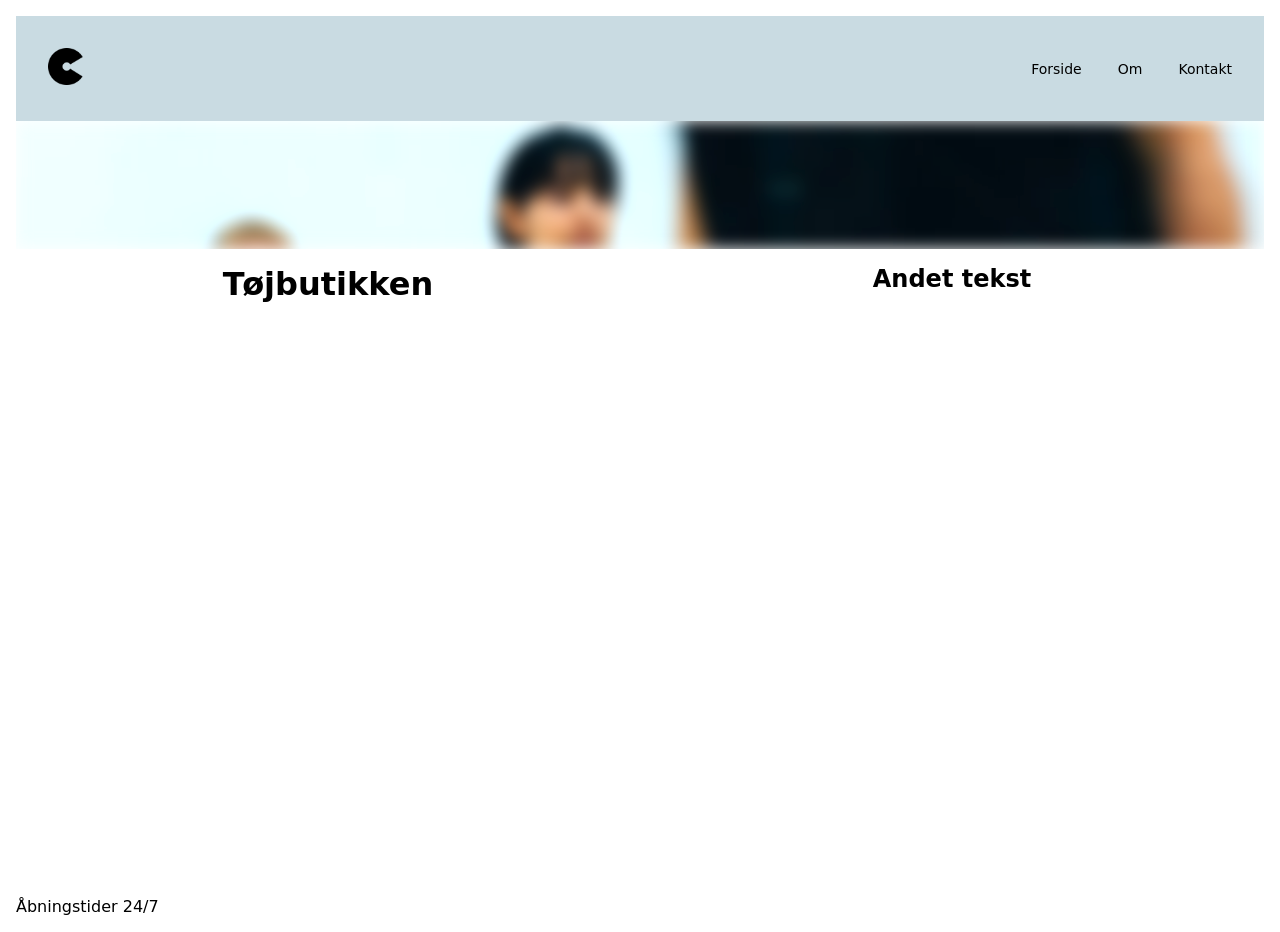
<file: index.html>
<!DOCTYPE html>
<html lang="da">
<head>
    <meta charset="UTF-8">
    <meta name="viewport" content="width=device-width, initial-scale=1.0">
    <title>Forside</title>
    <link rel="stylesheet" href="./CSS/general.css">
    <link rel="icon" type="image/png" href="./IMG/logo.png" />
</head>
<body>
    <header>
        <a href="index.html"><img src="./IMG/logo.png" alt="logo" class="logo" /></a>
        <nav>
    <ul class="menu">
        <li><a class="menuItem" href="index.html">Forside</a></li>
        <li><a class="menuItem" href="" >Om</a></li>
        <li><a class="menuItem" href="" >Kontakt</a></li>
    </ul>
    <button class="burger">
          <span class="line"></span>
          <span class="line"></span>
          <span class="line"></span>
        </button>
</nav>
    </header>
    <main>

  <div class="hero">
  <img class="hero-img" src="IMG/img_1523.jpg.webp" alt="fashion baggrund">
  
</div>
<div class="forsidetekst">
    <h1>Tøjbutikken</h1>
    <h2>Andet tekst</h2>
  </div>
    <section id="kategoriContainer">
    </section>

    <article id="sæsoncontainer">

    </article>
    </main>
    <footer>
        <p>Åbningstider 24/7</p>
    </footer>
    <script src="index.js"></script>
    <script src="burgermenu.js"></script>
</body>
</html>
</file>
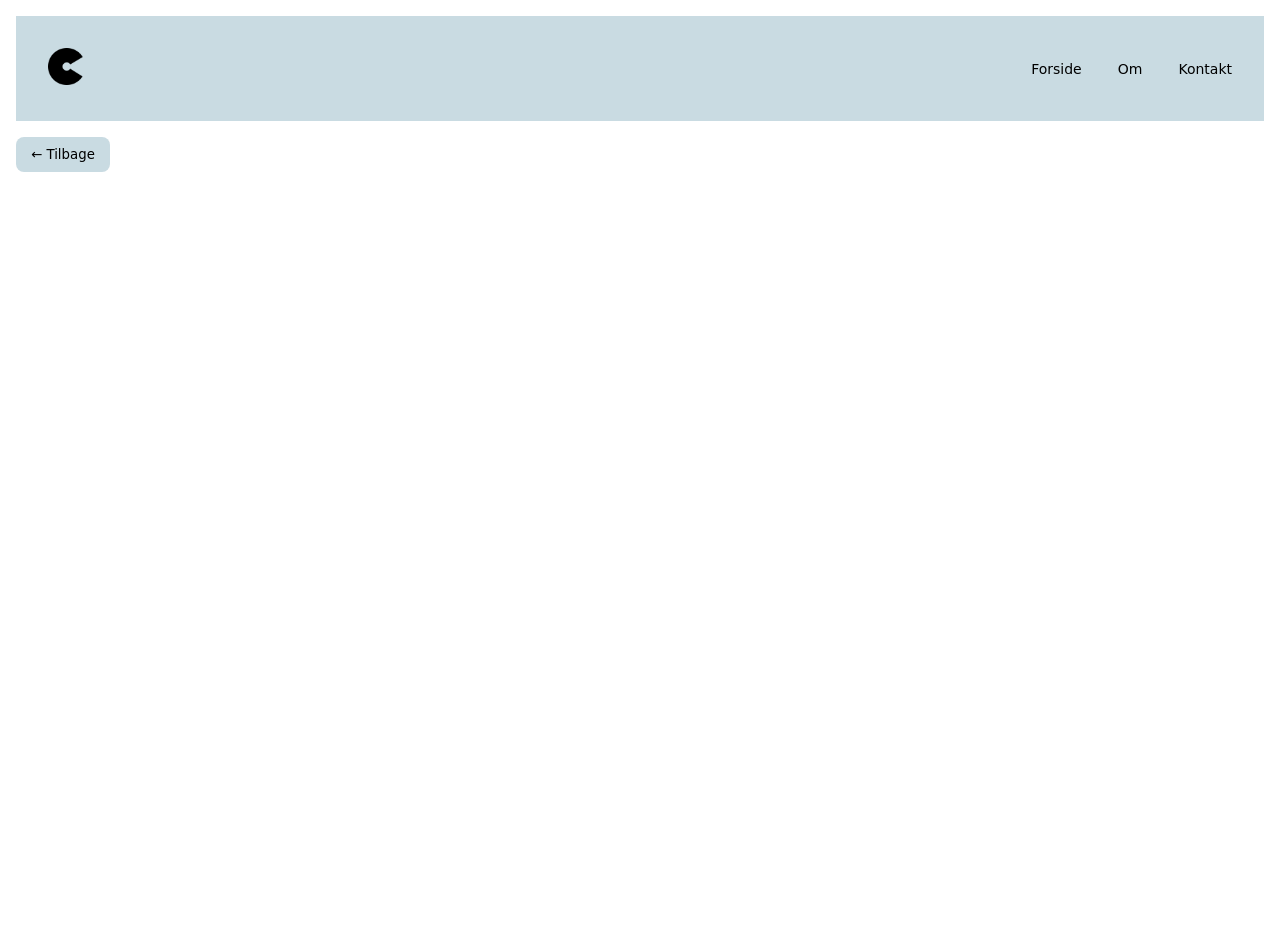
<file: produktdetaljer.html>
<!DOCTYPE html>
<html lang="da">
<head>
    <meta charset="UTF-8">
    <meta name="viewport" content="width=device-width, initial-scale=1.0">
    <title>Produktdetaljer</title>
    <link rel="stylesheet" href="./CSS/general.css">
    <link rel="icon" type="image/png" href="./IMG/logo.png" />
</head>
<body>
    <header>
        <a href="index.html"><img src="./IMG/logo.png" alt="logo" class="logo" /></a>
        <nav>
    <ul class="menu">
        <li><a class="menuItem" href="index.html">Forside</a></li>
        <li><a class="menuItem" href="" >Om</a></li>
        <li><a class="menuItem" href="" >Kontakt</a></li>
    </ul>
    <button class="burger">
          <span class="line"></span>
          <span class="line"></span>
          <span class="line"></span>
        </button>
</nav>
    </header>
    <main>
        <button id="tilbageknap">← Tilbage</button>
    <section id="produktcontainer"> </section>
    </main>
    <footer></footer>
    <script src="produktdetaljer.js"></script>
    <script src="burgermenu.js"></script>
</body>
</html>
</file>
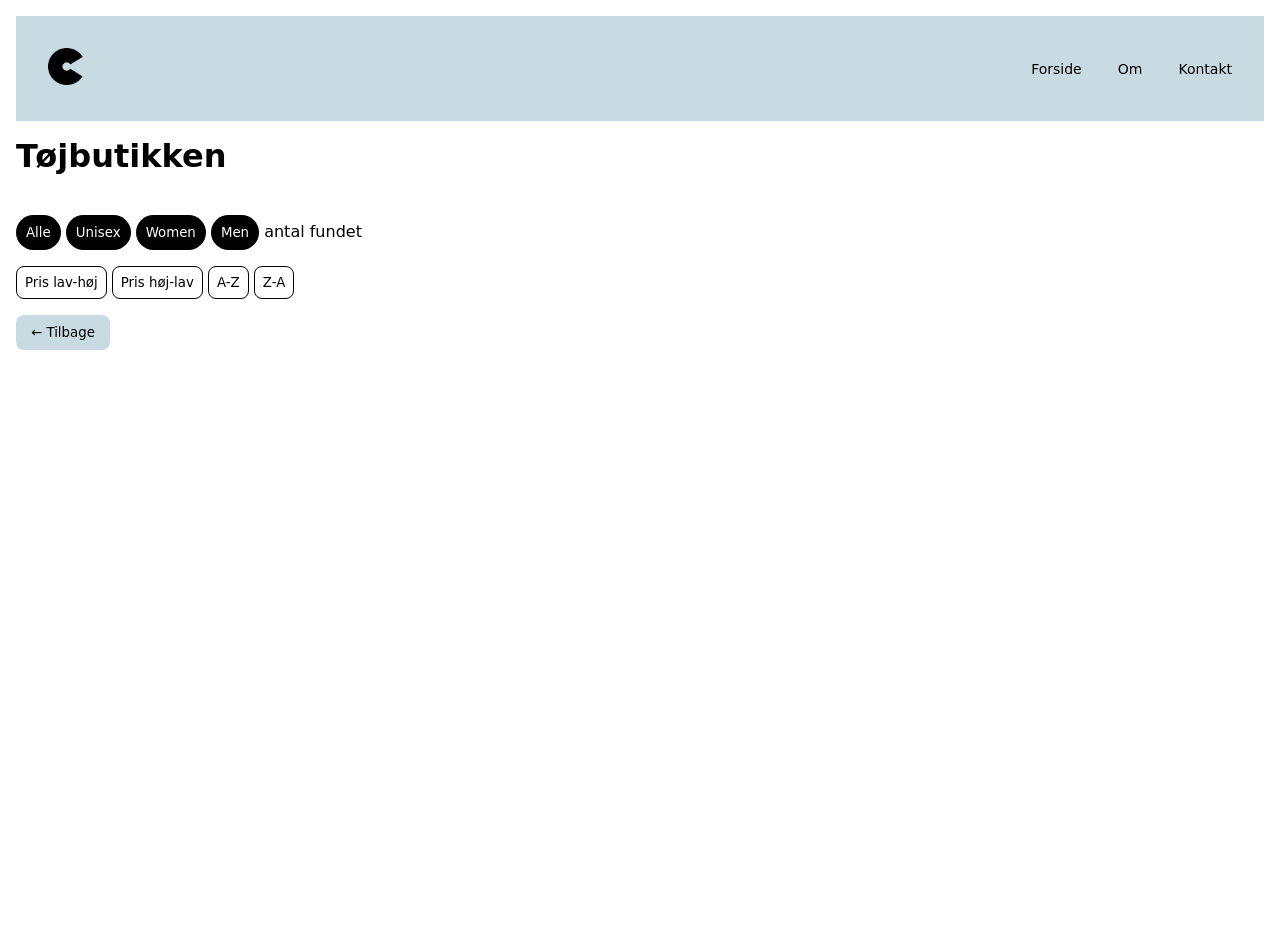
<file: produktliste.html>
<!DOCTYPE html>
<html lang="da">
<head>
    <meta charset="UTF-8">
    <meta name="viewport" content="width=device-width, initial-scale=1.0">
    <title>Produkter</title>
    <link rel="stylesheet" href="./CSS/general.css">
    <link rel="icon" type="image/png" href="./IMG/logo.png" />
</head>
<body>
      <header>
        <a href="index.html"><img src="./IMG/logo.png" alt="logo" class="logo" /></a>
        <nav>
    <ul class="menu">
        <li><a class="menuItem" href="index.html">Forside</a></li>
        <li><a class="menuItem" href="" >Om</a></li>
        <li><a class="menuItem" href="" >Kontakt</a></li>
    </ul>
    <button class="burger">
          <span class="line"></span>
          <span class="line"></span>
          <span class="line"></span>
        </button>
</nav>
    </header>
    <main> 
        <div class="produktliste">
        <h1>Tøjbutikken</h1>
        <h2>Produkter</h2>
        </div>
        
        <nav id="filtre">
            <button class="filterknap">Alle</button>
            <button class="filterknap">Unisex</button>
            <button class="filterknap">Women</button>
            <button class="filterknap">Men</button>
            <span>antal</span> fundet
        </nav>
        
          <nav id="sortering">
            <button>Pris lav-høj</button>
            <button>Pris høj-lav</button>
            <button>A-Z</button>
            <button>Z-A</button>
        </nav>
        
         <button id="tilbageknap">← Tilbage</button>
  
        <section id="produktliste">
    </section>

    </main>
    <footer></footer>
    <script src="produktliste.js"></script>
    <script src="burgermenu.js"></script>
</body>
</html>
</file>
<file: CSS/general.css>
@font-face {
    font-family: Manrope;
    src: url(.//FONTS/Manrope-ExtraBold.woff2);
}
* {
    margin: 0;
    padding: 0;
font-family: system-ui, -apple-system, BlinkMacSystemFont, 'Segoe UI', Roboto, Oxygen, Ubuntu, Cantarell, 'Open Sans', 'Helvetica Neue', sans-serif}

body{
    background: white;
    margin: 1em;
    min-height: 100vh;
    display: flex;
    flex-direction: column;
}
main{
     flex: 1;
     
}

footer{
    font-family: Cambria, Cochin, Georgia, Times, 'Times New Roman', serif;
}

.hero {
    padding: 4rem;
    position: relative;
    overflow: hidden;
    h1, h2{
        color: black
    }
}

.hero-img {
    position: absolute;
    top: 0;
    left: 0;
    width: 100%;
    height: 100%;
    object-fit: cover;
    filter: blur(8px) brightness(1.2);
    z-index: -1;
}

h1, h2{
    margin-top: 1rem;
}

a{
    text-decoration: none;
    color: black;
}


#produktliste{
    margin-bottom: 1rem;
    display: grid;
    grid-template-columns: 1fr 1fr;
    gap: 1rem;
}

#produkt{
    background-color: rgb(201, 219,226);
   padding: 1rem;
   img {
        width: 100%;
        height: 100%;
        object-fit: cover;
    }
}

#produkt h2 {
    margin-top: 1rem;
}

#produkt h3 {
    margin-top: 0.5rem;
}

#produkt p {
    margin-top: 1rem;
}

.udsolgt{
    filter: grayscale(1);
    opacity: 0.5;
}

.førpris {
    text-decoration: line-through;
}

.forsidetekst{
    text-align: center;
}

article{
    position: relative;
}

.card{
    display: grid;
    grid-template-rows: subgrid;
    grid-row: span 5;
    gap: 1rem;
    background-color: rgb(201, 219,226);
    padding: 10px;
     transition: 0.2s ease;
    img {
        width: 100%;
        height: 100%;
        object-fit: cover;
    }
}

a.card:hover {
    transform: translateY(-5px);
    box-shadow: 0 5px 15px rgba(0, 0, 0, 0.15);
}


#tilbageknap {
    background-color: rgb(201, 219,226);
    border-radius: 8px;
    padding: 10px 15px;
    margin: 1rem 0;
    border: none;
    cursor: pointer;
}

.filterknap{
    border: none;
    padding: 10px;
    background-color: black;
    color: white;
    border-radius: 20px;
    margin-top: 1.5rem;
    cursor: pointer;
}

#sortering{
    button{
    border: 1px solid black;
    padding: 8px;
    background-color: white;
    color: black;
    border-radius: 8px;
    margin-top: 1rem;
    cursor: pointer;}
}

#kategoriContainer{
    display: grid;
   gap: 1rem;
    padding-top: 2rem;

    a{
        background-color: rgb(201, 219,226);
        padding: 6px;
        text-align: center;
        border-radius: 10px;

    }
}

.udsolgtTekst {
    font-weight: bold;
    margin-top: 1rem;
}

header {
  display: flex;
  padding: 2rem;
  background-color: rgb(201, 219,226);
  position: relative;
  align-items: center;
}
.menu {
  display: none;
}
nav ul {
  list-style: none;
}



.tilbudslabel{
    position: absolute;
    top: 1rem;
    right: 2rem;
    padding: 1rem;
    background-color: orange;
}

.burger {
  display: block;
  background-color: transparent;
  border: 0;
  flex: 0 0 auto;
  margin: 0 20px;
  width: 30px;
  height: 20px;
  cursor: pointer;
  position: absolute;
  top: 50%;
  right: 20px;
  transform: translateY(-50%);
}

.burger .line {
  display: block;
  width: 100%;
  height: 2px;
  background-color: #333333;
  margin-bottom: 5px;
  transition: 0.2s linear;
}

.burger.active .line:nth-child(1) {
  transform: rotate(45deg) translate(5px, 5px);
  transition: 0.2s linear;
}
.burger.active .line:nth-child(2) {
  opacity: 0;
  transition: 0.2s linear;
}
.burger.active .line:nth-child(3) {
  transform: rotate(-45deg) translate(5px, -5px);
  transition: 0.2s linear;
}
nav.active .menu {
  display: block;
  background-color: white;
  position: absolute;
  top: 3.6rem;
  right: 0;
  width: clamp(200px, 50vw, 400px);
  z-index: 1;
  opacity: 0.9;
}
/* header > nav li > a:after {
    content: "";
  } */
nav.active .menu li {
  margin: 40px 20px;
  text-align: right;
}
nav.active .menu a {
  font-size: 20px;
  color: var(--color-bg3);
}

.logo {
  width: 35px;
}



.pris {
    font-size: 1.2rem;
    font-weight: bold;
}


@media (min-width: 800px) {
    header{
        display: flex;
        gap: 2rem;
    }


.burger {
    display: none;
  }

  .logo {
    position: static;
    transform: none;
  }
  header {
    display: flex;
    align-items: center;
    justify-content: space-between;
    padding-left: 2rem;
    padding-right: 2rem;
  }
  .menu {
    display: flex;
    flex-direction: row;
    position: static;
    border: none;
    padding: 0;
    gap: 36px;
    color: var(--color-h2);
  }

  .menuItem {
    padding: 0;
    font-size: 14px;
    position: relative;
  }

  .menuItem::after {
    content: "";
    position: absolute;
    bottom: -2px;
    left: 0;
    right: 0;
    height: 1px;
    background: var(--color-h2);
    transform: scaleX(0);
    transition: transform 0.25s ease;
  }

  .menuItem:hover {
    color: var(--color-h2);
  }
  .menuItem:hover::after {
    transform: scaleX(1);
  }
    
    .forsidetekst{
    display: grid;
    grid-template-columns: 1fr 1fr;
}

    #produktliste {
        grid-template-columns: 1fr 1fr 1fr 1fr;
    }


    #kategoriContainer{
        display: grid;
        grid-template-columns: 1fr 1fr 1fr;
         gap: 1rem;
    }


    #produkt{
    display: grid;
    grid-template-columns: 1fr 1fr;
    gap: 2rem;
    background-color: rgb(201, 219,226);
    position: relative;
}

    .hero{
        display: grid;
        grid-template-columns: 1fr 2fr;
    }

    
}
</file>
